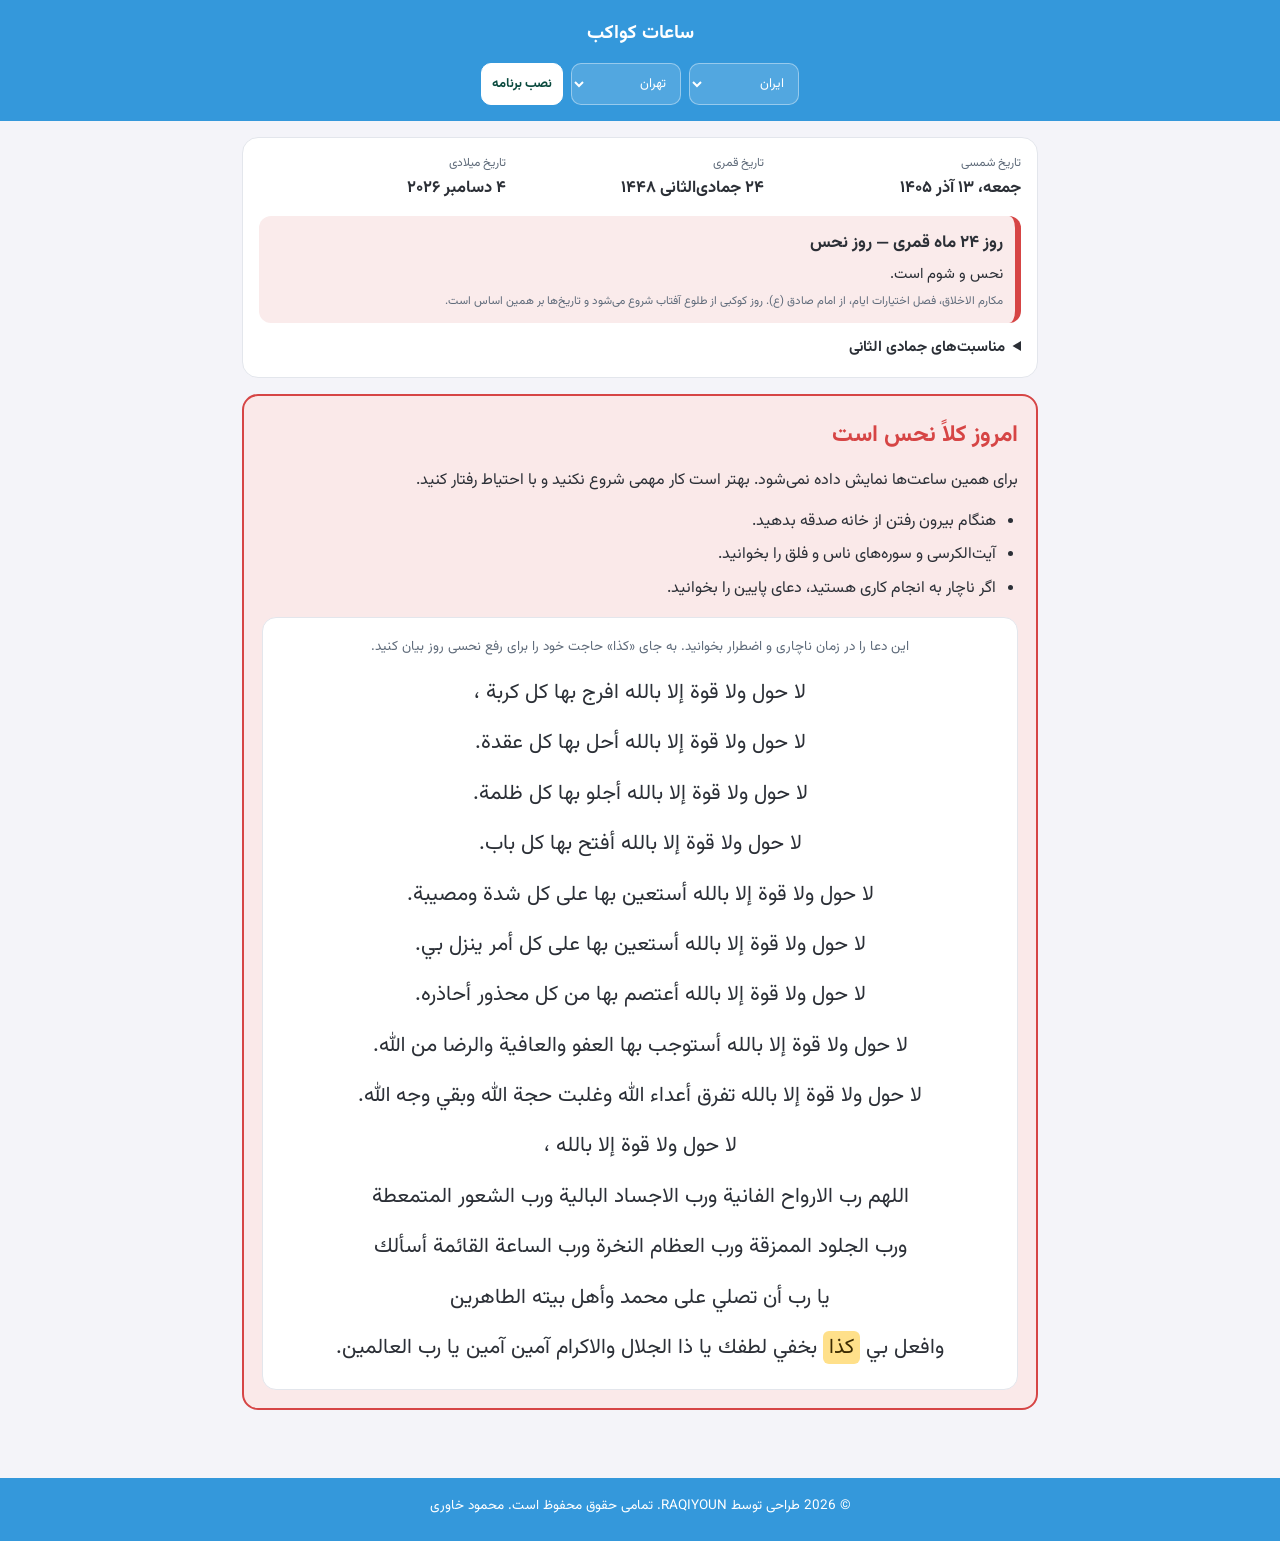
<file: index.html>
<!DOCTYPE html>
<html lang="fa" dir="rtl">
<head>
<meta charset="UTF-8">
<meta name="viewport" content="width=device-width, initial-scale=1, viewport-fit=cover">
<title>ساعات کواکب</title>
<meta name="theme-color" content="#3498db">
<meta name="mobile-web-app-capable" content="yes">
<meta name="apple-mobile-web-app-capable" content="yes">
<meta name="apple-mobile-web-app-title" content="ساعات کواکب">
<meta name="apple-mobile-web-app-status-bar-style" content="default">
<link rel="manifest" href="manifest.webmanifest">
<link rel="apple-touch-icon" href="icon-180.png">
<link href="https://fonts.googleapis.com/css2?family=Vazirmatn:wght@400;700&display=swap" rel="stylesheet">
<link rel="stylesheet" href="style.css">
</head>
<body>
<header><h1>ساعات کواکب</h1>
<div class="ctl"><select id="co" aria-label="کشور"></select><select id="ci" aria-label="شهر"></select><button id="ins" hidden>نصب برنامه</button></div></header>
<main id="out"></main>
<footer>© 2026 طراحی توسط RAQIYOUN. تمامی حقوق محفوظ است. محمود خاوری</footer>
<script id="core">
const D=Math.PI/180;
function sunEvents(y,m,d,lat,lon){
 const jd=Date.UTC(y,m,d,12)/864e5+2440587.5,T=(jd-2451545)/36525;
 const L0=(280.46646+T*(36000.76983+T*0.0003032))%360,M=357.52911+T*(35999.05029-0.0001537*T),e=0.016708634-T*(0.000042037+1.267e-7*T),Mr=M*D;
 const C=Math.sin(Mr)*(1.914602-T*(0.004817+0.000014*T))+Math.sin(2*Mr)*(0.019993-0.000101*T)+Math.sin(3*Mr)*0.000289;
 const om=125.04-1934.136*T,lam=L0+C-0.00569-0.00478*Math.sin(om*D);
 const eps=23+(26+(21.448-T*(46.815+T*(0.00059-T*0.001813)))/60)/60+0.00256*Math.cos(om*D);
 const dec=Math.asin(Math.sin(eps*D)*Math.sin(lam*D)),y2=Math.tan(eps*D/2)**2,L=L0*D;
 const eq=4*(y2*Math.sin(2*L)-2*e*Math.sin(Mr)+4*e*y2*Math.sin(Mr)*Math.cos(2*L)-0.5*y2*y2*Math.sin(4*L)-1.25*e*e*Math.sin(2*Mr))/D;
 const ch=(Math.cos(90.833*D)-Math.sin(lat*D)*Math.sin(dec))/(Math.cos(lat*D)*Math.cos(dec));
 if(Math.abs(ch)>1)return null;
 const H=Math.acos(ch)/D,noon=720-4*lon-eq,b=Date.UTC(y,m,d);
 return [b+(noon-4*H)*6e4,b+(noon+4*H)*6e4];
}
const CH=['زحل','مشتری','مریخ','خورشید','زهره','عطارد','ماه'];
const LORD=['خورشید','ماه','مریخ','عطارد','مشتری','زهره','زحل'];
/* k: g = سعد ، b = نحس ، m = میانه */
const INFO={
'خورشید':{k:'g',t:'سعد اکبر',s:'مناسب محبت و دوستی، درخواست از حاکمان و بزرگان، و طلب حاجت.',n:'برای مطرح کردن خواسته‌ی مهم نزد افراد صاحب‌اختیار و پیگیری کار اداری فرصت خوبی است.'},
'زهره':{k:'g',t:'سعد منقلب',s:'مناسب محبت و آشتی، درخواست از حاکمان و طلب حاجت.',n:'«منقلب» یعنی سعدی که ممکن است برگردد؛ با نیت خیر و توکل شروع کنید و عجولانه تصمیم نگیرید.'},
'عطارد':{k:'m',t:'میانه',s:'برای هیچ کار نیکِ شاخصی شایسته نیست.',n:'کارهای روزمره و سبک اشکالی ندارد؛ شروع کار مهم، قرارداد و تصمیم بزرگ را به ساعت سعد بسپارید.'},
'ماه':{k:'m',t:'تابع شرایط',s:'از انجام امور مهم صرف‌نظر کنید.',n:'اثر این ساعت وابسته به شرایط است؛ کار مهم را آغاز نکنید و اگر ناچارید با مشورت و احتیاط پیش بروید.'},
'زحل':{k:'b',t:'نحس اکبر',s:'ساعت نفرت، طلاق، جدایی و تفرقه؛ برای کار خیر مناسب نیست.',n:'از بحث و قهر، تصمیم جدایی و شروع کارهای مهم بپرهیزید. اگر ناچارید، صدقه بدهید و با آرامش عمل کنید.'},
'مشتری':{k:'g',t:'سعد اکبر',s:'برای هر کار خوبی مناسب است.',n:'بهترین فرصت برای شروع کارهای مهم و خیر؛ کار اصلی روز را اگر می‌شود در همین ساعت انجام دهید.'},
'مریخ':{k:'b',t:'نحس اصغر',s:'مناسب تفرقه، دشمنی و کارهای پست است؛ برای کار نیک مناسب نیست.',n:'از درگیری، خشم و تصمیم‌های پرخطر دوری کنید و کارهای حساس را به ساعت دیگری موکول کنید.'}};
const FIG={'خورشید':[['نصره الخارج','1122'],['قبض الداخل','2121']],'ماه':[['بیاض','2212'],['طریق','1111']],'مریخ':[['حمره','2122'],['نقی الخد','1211']],'عطارد':[['اجتماع','2112'],['جماعت','2222']],'مشتری':[['لحیان','1222'],['نصره الداخل','2211']],'زهره':[['فرح','1121'],['عتبه الداخل','2111']],'زحل':[['انکیس','2221'],['عقله','1221']]};
const CT={
'ایران':[['تهران',35.6892,51.389,'Asia/Tehran'],['مشهد',36.2605,59.6168,'Asia/Tehran'],['اصفهان',32.6546,51.668,'Asia/Tehran'],['شیراز',29.5918,52.5837,'Asia/Tehran'],['تبریز',38.0962,46.2738,'Asia/Tehran'],['اهواز',31.3183,48.6706,'Asia/Tehran']],
'افغانستان':[['کابل',34.5553,69.2075,'Asia/Kabul'],['هرات',34.3529,62.204,'Asia/Kabul'],['مزار شریف',36.7069,67.11,'Asia/Kabul'],['قندهار',31.6289,65.7372,'Asia/Kabul']],
'تاجیکستان':[['دوشنبه',38.5598,68.787,'Asia/Dushanbe'],['خجند',40.2826,69.622,'Asia/Dushanbe']],
'پاکستان':[['اسلام‌آباد',33.6844,73.0479,'Asia/Karachi'],['کراچی',24.8607,67.0011,'Asia/Karachi'],['لاهور',31.5204,74.3587,'Asia/Karachi']],
'ترکیه':[['آنکارا',39.9334,32.8597,'Europe/Istanbul'],['استانبول',41.0082,28.9784,'Europe/Istanbul'],['ازمیر',38.4237,27.1428,'Europe/Istanbul']],
'آلمان':[['برلین',52.52,13.405,'Europe/Berlin'],['مونیخ',48.1351,11.582,'Europe/Berlin'],['هامبورگ',53.5511,9.9937,'Europe/Berlin'],['فرانکفورت',50.1109,8.6821,'Europe/Berlin']],
'استرالیا':[['سیدنی',-33.8688,151.2093,'Australia/Sydney'],['ملبورن',-37.8136,144.9631,'Australia/Melbourne'],['بریزبن',-27.4698,153.0251,'Australia/Brisbane'],['پرت',-31.9505,115.8605,'Australia/Perth']],
'هند':[['دهلی نو',28.6139,77.209,'Asia/Kolkata'],['مومبای',19.076,72.8777,'Asia/Kolkata'],['کلکته',22.5726,88.3639,'Asia/Kolkata'],['بنگلور',12.9716,77.5946,'Asia/Kolkata']],
'روسیه':[['مسکو',55.7558,37.6173,'Europe/Moscow'],['سن‌پترزبورگ',59.9343,30.3351,'Europe/Moscow'],['یکاترینبورگ',56.8389,60.6057,'Asia/Yekaterinburg'],['نووسیبیرسک',55.0084,82.9357,'Asia/Novosibirsk'],['ولادی‌وستوک',43.1155,131.8855,'Asia/Vladivostok']]};
function compute(ref,lat,lon){
 const R=[],S=[];
 for(let o=-2;o<=2;o++){const t=new Date(ref+o*864e5),ev=sunEvents(t.getUTCFullYear(),t.getUTCMonth(),t.getUTCDate(),lat,lon);if(!ev)return null;R.push(ev[0]);S.push(ev[1]);}
 R.sort((a,b)=>a-b);S.sort((a,b)=>a-b);
 const r0=R.filter(x=>x<=ref).pop(),r1=R.find(x=>x>ref),s=S.find(x=>x>r0);
 return {r0,r1,s};
}
</script>
<script id="days">
/* سعد و نحس روزهای ماه قمری — مکارم الاخلاق، فصل اختیارات ایام، از امام صادق (ع)
   k: g = سعد ، b = نحس ، m = ممزوج */
const DAYS=[
['g','سعد است؛ برای ملاقات با امرا، درخواست نیازها، خرید و فروش، کشاورزی و سفر مناسب است.'],
['g','برای سفر و درخواست نیازها مناسب است.'],
['b','بد است و برای هیچ کاری مناسب نیست.'],
['g','برای ازدواج مناسب است؛ سفر در آن مکروه است.'],
['b','بد و نحس است.'],
['g','مبارک است؛ برای ازدواج و درخواست نیازها مناسب است.'],
['g','مبارک و مختار است؛ برای هر کاری که قصد دارید مناسب است.'],
['g','برای هر نیازی جز سفر مناسب است؛ سفر در آن مکروه است.'],
['g','مبارک است و برای هر خواسته‌ای مناسب است؛ کسی که در آن سفر کند مال به دست می‌آورد و در سفر خیر می‌بیند.'],
['g','برای هر نیازی جز رفتن نزد سلطان مناسب است؛ گمشده پیدا می‌شود، بیمار شفا می‌یابد و خرید و فروش خوب است. کسی که در این روز از سلطان بگریزد گرفتار می‌شود.'],
['g','برای خرید و فروش، همه‌ی نیازها و سفر مناسب است، جز رفتن نزد سلطان؛ پنهان شدن در آن مناسب است.'],
['g','روزی صالح و مبارک است؛ نیازهایتان را بخواهید و برایش تلاش کنید که برآورده می‌شود.'],
['b','نحس مستمر است؛ از انجام همه‌ی کارها در آن پرهیز کنید.'],
['g','برای نیازها و هر کاری خوب است.'],
['g','برای هر نیازی مناسب است؛ نیازهایتان را بخواهید که برآورده می‌شود.'],
['b','بد و مذموم است برای هر چیزی.'],
['g','صالح و مختار است؛ هر چه می‌خواهید بخواهید. ازدواج، خرید و فروش، کشاورزی، ساخت‌وساز و رفتن نزد سلطان برای نیازها مناسب است.'],
['g','مختار و مناسب سفر و درخواست نیازهاست؛ اگر در آن با دشمن دعوا کنید، به قدرت خدا بر او غلبه می‌کنید.'],
['g','مختار و صالح برای هر کاری است؛ کسی که در آن به دنیا بیاید مبارک خواهد بود.'],
['g','خوب و مختار برای نیازها، سفر، ساخت‌وساز، کاشت، عروسی و رفتن نزد سلطان؛ روزی مبارک به مشیت خداست.'],
['b','نحس مستمر است.'],
['g','مختار و صالح برای خرید و فروش، دیدار با سلطان، سفر و صدقه است.'],
['g','مختار و خوب است، به‌ویژه برای ازدواج، همه‌ی تجارت‌ها و رفتن نزد سلطان.'],
['b','نحس و شوم است.'],
['b','بد و مذموم است؛ باید از هر کاری در آن پرهیز کرد.'],
['g','برای هر نیازی جز ازدواج و سفر مناسب است؛ در آن صدقه بدهید که از آن بهره‌مند می‌شوید.'],
['g','خوب و مختار برای نیازها، هر خواسته‌ای و دیدار با سلطان.'],
['m','ممزوج است، یعنی سعد و نحس با هم آمیخته‌اند.'],
['g','مختار و خوب برای هر نیازی جز نویسندگی (برای کاتب مکروه است). بیمار زود شفا می‌یابد، مسافر مال زیادی به دست می‌آورد و فراری برمی‌گردد. اگر ضرورتی ندارد، در پی کار تازه نباشید.'],
['g','مختار و خوب برای هر چیز و هر نیازی از خرید و فروش، کشاورزی و ازدواج؛ بیمار زود شفا می‌یابد و مولود آن بردبار، مبارک، راستگو و باوفا خواهد بود.']];
const PR=['لا حول ولا قوة إلا بالله افرج بها كل كربة ،','لا حول ولا قوة إلا بالله أحل بها كل عقدة.','لا حول ولا قوة إلا بالله أجلو بها كل ظلمة.','لا حول ولا قوة إلا بالله أفتح بها كل باب.','لا حول ولا قوة إلا بالله أستعين بها على كل شدة ومصيبة.','لا حول ولا قوة إلا بالله أستعين بها على كل أمر ينزل بي.','لا حول ولا قوة إلا بالله أعتصم بها من كل محذور أحاذره.','لا حول ولا قوة إلا بالله أستوجب بها العفو والعافية والرضا من الله.','لا حول ولا قوة إلا بالله تفرق أعداء الله وغلبت حجة الله وبقي وجه الله.','لا حول ولا قوة إلا بالله ،','اللهم رب الارواح الفانية ورب الاجساد البالية ورب الشعور المتمعطة','ورب الجلود الممزقة ورب العظام النخرة ورب الساعة القائمة أسألك','يا رب أن تصلي على محمد وأهل بيته الطاهرين','وافعل بي كذا بخفي لطفك يا ذا الجلال والاكرام آمين آمين يا رب العالمين.'];
</script>
<script id="events">
const MN=['محرم','صفر','ربیع الاول','ربیع الثانی','جمادی الاول','جمادی الثانی','رجب','شعبان','رمضان','شوال','ذی القعده','ذی حجه'];
/* مناسبت‌های ماه‌های قمری — [روز، متن، (اختیاری) x = خط‌خورده] */
const EV=[
[[1,'آغاز سال قمری'],[9,'تاسوعای حسینی (ع)'],[10,'عاشورای حسینی (ع)'],[12,'شهادت امام زین العابدین (ع) (سال ۹۵ قمری)'],[18,'تغییر قبله از بیت المقدس به مکه (سال ۲ قمری)'],[25,'شهادت امام زین العابدین (ع) به روایتی (سال ۹۵ قمری)']],
[[20,'اربعین حسینی (ع)'],[28,'رحلت پیامبر (ص) (سال ۱۱ قمری)، شهادت امام حسن مجتبی (ع) (سال ۵۰ قمری)'],[29,'شهادت امام رضا (ع) (سال ۲۰۳ قمری)']],
[[1,'هجرت پیامبر (ص) از مکه به مدینه (مبدا تاریخ هجری قمری)'],[8,'شهادت امام حسن عسگری (ع) (سال ۲۶۹ قمری)'],[12,'ولادت پیامبر (ص) به روایت اهل سنت (سال ۵۳ پیش از هجرت)'],[17,'ولادت پیامبر (ص) به روایت شیعه (سال ۵۳ پیش از هجرت)، ولادت امام صادق (ع) (سال ۸۳ قمری)']],
[[8,'ولادت امام حسن عسگری (ع) (سال ۲۳۲ قمری)'],[10,'وفات حضرت معصومه (س) (سال ۲۰۱ قمری)']],
[[5,'ولادت حضرت زینب (س) (سال ۵ قمری)'],[13,'شهادت حضرت فاطمه (س) به روایتی (سال ۱۱ هجری)']],
[[3,'شهادت حضرت فاطمه (س) به روایتی (سال ۱۱ هجری)'],[20,'ولادت حضرت فاطمه (س) و روز زن (سال ۸ قبل از هجرت)']],
[[1,'ولادت امام باقر (ع) (سال ۵۷ قمری)'],[3,'شهادت امام هادی (ع) (سال ۲۵۴ قمری)'],[10,'ولادت امام جواد (ع) (سال ۱۹۵ قمری)'],[13,'ولادت امام علی (ع) (سال ۲۳ قبل از هجرت)','x'],[15,'وفات حضرت زینب (س) (سال ۶۲ قمری)'],[25,'شهادت امام موسی کاظم (ع) (سال ۱۸۳ قمری)'],[27,'مبعث پیامبر (ص) (سال ۱۳ قبل از هجرت)']],
[[3,'ولادت امام حسین (ع) (سال ۴ قمری)، روز پاسدار'],[4,'ولادت حضرت ابوالفضل (ع) (سال ۲۶ قمری)، روز جانباز'],[5,'ولادت امام زین العابدین (ع) (سال ۳۸ قمری)'],[7,'ولادت امام علی (ع) بر اساس روایات'],[11,'ولادت حضرت علی اکبر (ع) (سال ۳۳ قمری)'],[15,'ولادت حضرت مهدی (عج) (سال ۲۵۵ قمری)']],
[[10,'وفات حضرت خدیجه (س) (سال ۳ قبل از هجرت)'],[15,'ولادت امام حسن (ع) (سال ۳ قمری)'],[18,'شب قدر اول'],[19,'ضربت خوردن امام علی (ع) (سال ۴۰ قمری)'],[20,'شب قدر دوم'],[21,'شهادت امام علی (ع) (سال ۴۰ قمری)'],[22,'شب قدر سوم']],
[[1,'عید فطر'],[21,'فتح اندلس به دست مسلمانان'],[25,'شهادت امام صادق (ع) (سال ۱۴۸ قمری)']],
[[1,'ولادت حضرت معصومه (س) (سال ۱۷۳ قمری)'],[11,'ولادت امام رضا (ع) (سال ۱۴۸ قمری)'],[29,'شهادت امام جواد (ع) (سال ۲۲۰ قمری)']],
[[7,'شهادت امام باقر (ع) (سال ۱۱۴ قمری)'],[10,'عید قربان'],[15,'ولادت امام هادی (ع) (سال ۲۱۲ قمری)'],[18,'عید غدیر (سال ۱۰ قمری)']]];
</script>
<script>
const $=id=>document.getElementById(id),co=$('co'),ci=$('ci'),out=$('out');
const fa=n=>n.toLocaleString('fa-IR');
let mevOpen=false;
out.addEventListener('toggle',e=>{if(e.target.classList&&e.target.classList.contains('mev'))mevOpen=e.target.open},true);
const adj=0;
Object.keys(CT).forEach(k=>co.add(new Option(k,k)));
function fillCities(){ci.innerHTML='';CT[co.value].forEach((c,i)=>ci.add(new Option(c[0],i)));}
fillCities();
const fig=(c,n)=>{let s='<div class="fig"><svg width="28" height="36" viewBox="0 0 28 36">';
 [...c].forEach((v,i)=>{s+=v==='1'?`<circle cx="14" cy="${5+i*9}" r="3.2"/>`:`<circle cx="8" cy="${5+i*9}" r="3.2"/><circle cx="20" cy="${5+i*9}" r="3.2"/>`});
 return s+`</svg>${n}</div>`};
const figs=p=>'<div class="figs">'+FIG[p].map(f=>fig(f[1],f[0])).join('')+'</div>';
const prayerBox=()=>`<div class="pray"><div class="ph">این دعا را در زمان ناچاری و اضطرار بخوانید. به جای «کذا» حاجت خود را برای رفع نحسی روز بیان کنید.</div><div class="tx" dir="rtl" lang="ar">${PR.join('<br>').replace('كذا','<mark>كذا</mark>')}</div></div>`;
const advice=`<ul><li>هنگام بیرون رفتن از خانه صدقه بدهید.</li><li>آیت‌الکرسی و سوره‌های ناس و فلق را بخوانید.</li><li>اگر ناچار به انجام کاری هستید، دعای پایین را بخوانید.</li></ul>`;
function render(){
 const c=CT[co.value][ci.value],tz=c[3],lat=c[1],lon=c[2];
 const tf=new Intl.DateTimeFormat('en-GB',{hour:'2-digit',minute:'2-digit',hourCycle:'h23',timeZone:tz});
 const wf=new Intl.DateTimeFormat('fa',{weekday:'long',timeZone:tz}),kf=new Intl.DateTimeFormat('en-CA',{timeZone:tz});
 const wk=new Intl.DateTimeFormat('en-US',{weekday:'short',timeZone:tz});
 const fm=(loc,o,t)=>{const p=new Intl.DateTimeFormat(loc,{...o,timeZone:tz}).formatToParts(t),g=k=>(p.find(x=>x.type===k)||{}).value||'';return (g('weekday')?g('weekday')+'، ':'')+g('day')+' '+g('month')+' '+g('year');};
 const ref=Date.now();
 const r=compute(ref,lat,lon);
 if(!r){out.innerHTML='<div class="msg">در این تاریخ و مکان طلوع و غروب مشخصی وجود ندارد.</div>';return;}

 /* تاریخ‌ها و حکم روز قمری (روز از طلوع آغاز می‌شود) */
 const lt=r.r0+adj*864e5;
 const lp=new Intl.DateTimeFormat('en-US-u-ca-islamic-umalqura',{day:'numeric',month:'numeric',timeZone:tz}).formatToParts(lt);
 const ld=Math.min(30,+lp.find(x=>x.type==='day').value),lm=+lp.find(x=>x.type==='month').value;
 const evHtml=e=>`<li${e[2]?' class="x"':''}><b>${fa(e[0])}</b> ${e[1]}${e[2]?' <small>(از منابع عمری‌ها)</small>':''}</li>`;
 const monthEv=EV[lm-1]||[],todayEv=monthEv.filter(e=>e[0]===ld);
 const dayRule=DAYS[ld-1],kind=dayRule[0];
 const shamsi=fm('fa-IR-u-ca-persian',{weekday:'long',day:'numeric',month:'long',year:'numeric'},r.r0);
 const qamari=fm('fa-IR-u-ca-islamic-umalqura',{day:'numeric',month:'long',year:'numeric'},lt);
 const miladi=fm('fa-IR-u-ca-gregory',{day:'numeric',month:'long',year:'numeric'},r.r0);
 const kindTxt={g:'روز سعد',b:'روز نحس',m:'روز ممزوج'}[kind];
 let html=`<section class="dates"><div class="grid"><div class="dt"><small>تاریخ شمسی</small><b>${shamsi}</b></div><div class="dt"><small>تاریخ قمری</small><b>${qamari}</b></div><div class="dt"><small>تاریخ میلادی</small><b>${miladi}</b></div></div>
 <div class="lunar ${kind}"><strong>روز ${fa(ld)} ماه قمری — ${kindTxt}</strong><br>${dayRule[1]}<div class="src">مکارم الاخلاق، فصل اختیارات ایام، از امام صادق (ع). روز کوکبی از طلوع آفتاب شروع می‌شود و تاریخ‌ها بر همین اساس است.</div></div>
 ${todayEv.length?`<div class="occ"><strong>مناسبت امروز</strong><ul>${todayEv.map(evHtml).join('')}</ul></div>`:''}
 ${monthEv.length?`<details class="mev"${mevOpen?' open':''}><summary>مناسبت‌های ${MN[lm-1]}</summary><ul>${monthEv.map(e=>evHtml(e).replace('<li','<li'+(e[0]===ld?' data-t="1"':''))).join('')}</ul></details>`:''}</section>`;

 /* روز نحس: ساعت‌ها نمایش داده نمی‌شود */
 if(kind==='b'){
  html+=`<section class="alert b"><h2>امروز کلاً نحس است</h2><p>برای همین ساعت‌ها نمایش داده نمی‌شود. بهتر است کار مهمی شروع نکنید و با احتیاط رفتار کنید.</p>${advice}${prayerBox()}</section>`;
  out.innerHTML=html;
  return;
 }
 if(kind==='m'){
  html+=`<section class="alert m"><h2>هشدار: امروز ممزوج است</h2><p>روز ممزوج یعنی سعد و نحس با هم آمیخته‌اند و گاهی از بدترین نحس هم بدتر است. با احتیاط کارهایتان را انجام دهید.</p>${advice}${prayerBox()}</section>`;
 }

 /* ساعات */
 const dl=(r.s-r.r0)/12,nl=(r.r1-r.s)/12,wi=['Sun','Mon','Tue','Wed','Thu','Fri','Sat'].indexOf(wk.format(r.r0));
 const st=CH.indexOf(LORD[wi]),base=kf.format(r.r0);
 const T=x=>tf.format(x)+(kf.format(x)!==base?` <i>(${wf.format(x)})</i>`:'');
 const H=[];let cur=-1;
 for(let i=0;i<24;i++){
  const a=i<12?r.r0+i*dl:r.s+(i-12)*nl,b=i<12?r.r0+(i+1)*dl:r.s+(i-11)*nl,p=CH[(st+i)%7];
  const on=ref>=a&&ref<b;if(on)cur=i;
  H.push({i,a,b,p,on,f:INFO[p]});
 }
 const chipsFor=(from,to,title,sub)=>{
  const part=H.slice(from,to),n={g:0,b:0,m:0};part.forEach(h=>n[h.f.k]++);
  return `<h3>${title}</h3><div class="cnt"><span>${sub}</span><span class="g"><i></i>سعد: ${fa(n.g)}</span><span class="b"><i></i>نحس: ${fa(n.b)}</span><span class="m"><i></i>میانه: ${fa(n.m)}</span></div><div class="chips">`+
  part.map(h=>`<button class="chip ${h.f.k}${h.on?' cur':''}" data-i="${h.i}"><small>${fa(h.i%12+1)}</small><b>${h.p}</b><span>${tf.format(h.a)} – ${tf.format(h.b)}</span><em>${h.f.t}</em></button>`).join('')+'</div>';
 };
 let now='';
 if(cur>=0){const h=H[cur],pd=Math.ceil((h.b-ref)/6e4);
  now=`<section class="now ${h.f.k}"><div class="t"><small>اکنون در ${c[0]} · ${tf.format(ref)}</small><h2>ساعت ${h.p}</h2><span class="tg">${h.f.t}</span><p>${h.f.s}</p><p><small>${h.f.n}</small></p><p><small>${fa(pd)} دقیقه تا پایان این ساعت</small></p></div>${figs(h.p)}</section>`;}
 html+=now+`<section class="sumbox">${chipsFor(0,12,'ساعات روز','طلوع '+tf.format(r.r0)+' — غروب '+tf.format(r.s))}${chipsFor(12,24,'ساعات شب','تا طلوع بعدی '+tf.format(r.r1))}</section>`;
 let rows='';
 H.forEach(h=>{
  if(h.i===0)rows+=`<div class="sun"><span>ساعات روز</span><span>طلوع ${tf.format(r.r0)} — غروب ${tf.format(r.s)}</span></div>`;
  if(h.i===12)rows+=`<div class="sun"><span>ساعات شب</span><span>طلوع بعدی ${T(r.r1)}</span></div>`;
  rows+=`<div class="row ${h.f.k}${h.on?' cur':''}" id="h${h.i}"><div class="tm">${T(h.a)} - ${T(h.b)}</div><div class="pl"><div class="hd"><b>${h.p}</b><span class="tag">${h.f.t}</span></div><div class="ds">${h.f.s}</div><div class="nt">${h.f.n}</div></div>${figs(h.p)}</div>`;
 });
 out.innerHTML=html+rows+'<p class="note">ساعات روز و شب هر کدام به ۱۲ قسمت مساوی تقسیم شده‌اند، پس طول ساعت‌ها ثابت نیست. روز کوکبی از طلوع آغاز می‌شود و اولین ساعت آن به کوکب همان روز هفته تعلق دارد. نسبت شکل‌ها به کواکب بر پایه‌ی جدول نیت‌رمل است؛ راس و ذنب جزو کواکب هفت‌گانه‌ی ساعات نیستند. تاریخ قمری بر پایه‌ی تقویم ام‌القری محاسبه می‌شود و ممکن است با رؤیت هلال در ایران یک روز تفاوت داشته باشد. زمان طلوع و غروب محاسبه‌ای است و ممکن است یکی دو دقیقه با تقویم‌های دیگر تفاوت داشته باشد.</p>';
}
out.addEventListener('click',e=>{const b=e.target.closest('.chip');if(!b)return;const el=$('h'+b.dataset.i);if(el)el.scrollIntoView({behavior:'smooth',block:'center'});});
co.onchange=()=>{fillCities();render()};ci.onchange=render;
render();setInterval(render,30000);
</script>
<script id="app">
(function(){
const ok=t=>/^(INPUT|SELECT|TEXTAREA)$/.test(t.tagName);
/* جلوگیری از کپی (بازدارنده است، نه قفل کامل) */
['copy','cut','contextmenu','dragstart','selectstart'].forEach(t=>document.addEventListener(t,e=>{if(!ok(e.target))e.preventDefault()}));
document.addEventListener('keydown',e=>{const m=e.ctrlKey||e.metaKey,k=(e.key||'').toLowerCase();
 if(e.key==='F12'||(m&&e.shiftKey&&['i','j','c','k'].includes(k))||(!ok(e.target)&&m&&['u','s','a','c','x'].includes(k)))e.preventDefault()},true);
/* نصب برنامه */
if(/^https?:$/.test(location.protocol)&&'serviceWorker' in navigator)navigator.serviceWorker.register('sw.js').catch(()=>{});
const ib=$('ins'),standalone=navigator.standalone||matchMedia('(display-mode: standalone)').matches;let dp=null;
addEventListener('beforeinstallprompt',e=>{e.preventDefault();dp=e});
addEventListener('appinstalled',()=>{ib.hidden=true;dp=null});
if(!standalone)ib.hidden=false;
function guide(){
 const ua=navigator.userAgent,ios=/iphone|ipad|ipod/i.test(ua)||(navigator.platform==='MacIntel'&&navigator.maxTouchPoints>1),and=/android/i.test(ua);
 let t,s;
 if(ios){t='نصب روی آیفون و آیپد';s=['در مرورگر Safari دکمه‌ی اشتراک‌گذاری (مربع با فلش رو به بالا) را بزنید.','گزینه‌ی «افزودن به صفحه‌ی اصلی» (Add to Home Screen) را انتخاب کنید.','در بالای صفحه «افزودن» (Add) را بزنید.']}
 else if(and){t='نصب روی اندروید';s=['منوی سه‌نقطه‌ی مرورگر (⋮) را بزنید.','«نصب برنامه» (Install app) یا «افزودن به صفحه‌ی اصلی» را انتخاب کنید.','نصب را تأیید کنید.']}
 else{t='نصب روی لپ‌تاپ و کامپیوتر';s=['در Chrome یا Edge آیکون نصب را در سمت راست نوار آدرس بزنید.','اگر آیکون را ندیدید، از منوی ⋮ مرورگر گزینه‌ی «نصب» (Install) را انتخاب کنید.','نصب را تأیید کنید.']}
 if(!isSecureContext)s.push('نصب فقط وقتی کار می‌کند که صفحه با https باز شده باشد.');
 const o=document.createElement('div');o.className='ig';
 o.innerHTML='<div role="dialog"><h3>'+t+'</h3><ol>'+s.map(x=>'<li>'+x+'</li>').join('')+'</ol><button>متوجه شدم</button></div>';
 o.onclick=e=>{if(e.target===o||e.target.tagName==='BUTTON')o.remove()};document.body.appendChild(o);
}
ib.onclick=async()=>{if(dp){dp.prompt();try{await dp.userChoice}catch(e){}dp=null;return}guide()};
/* دکمه‌ی رفتن به ساعت جاری */
const go=document.createElement('button');go.id='gonow';go.hidden=true;document.body.appendChild(go);
go.onclick=()=>{const el=document.querySelector('.row.cur');if(el)el.scrollIntoView({behavior:'smooth',block:'center'})};
function chk(){const el=document.querySelector('.row.cur');if(!el){go.hidden=true;return}
 const r=el.getBoundingClientRect(),vis=r.bottom>0&&r.top<innerHeight;go.hidden=vis;go.textContent=r.top>=innerHeight?'ساعت جاری ↓':'ساعت جاری ↑'}
addEventListener('scroll',chk,{passive:true});addEventListener('resize',chk);
new MutationObserver(chk).observe(out,{childList:true});chk();
})();
</script>
</body>
</html>
</file>
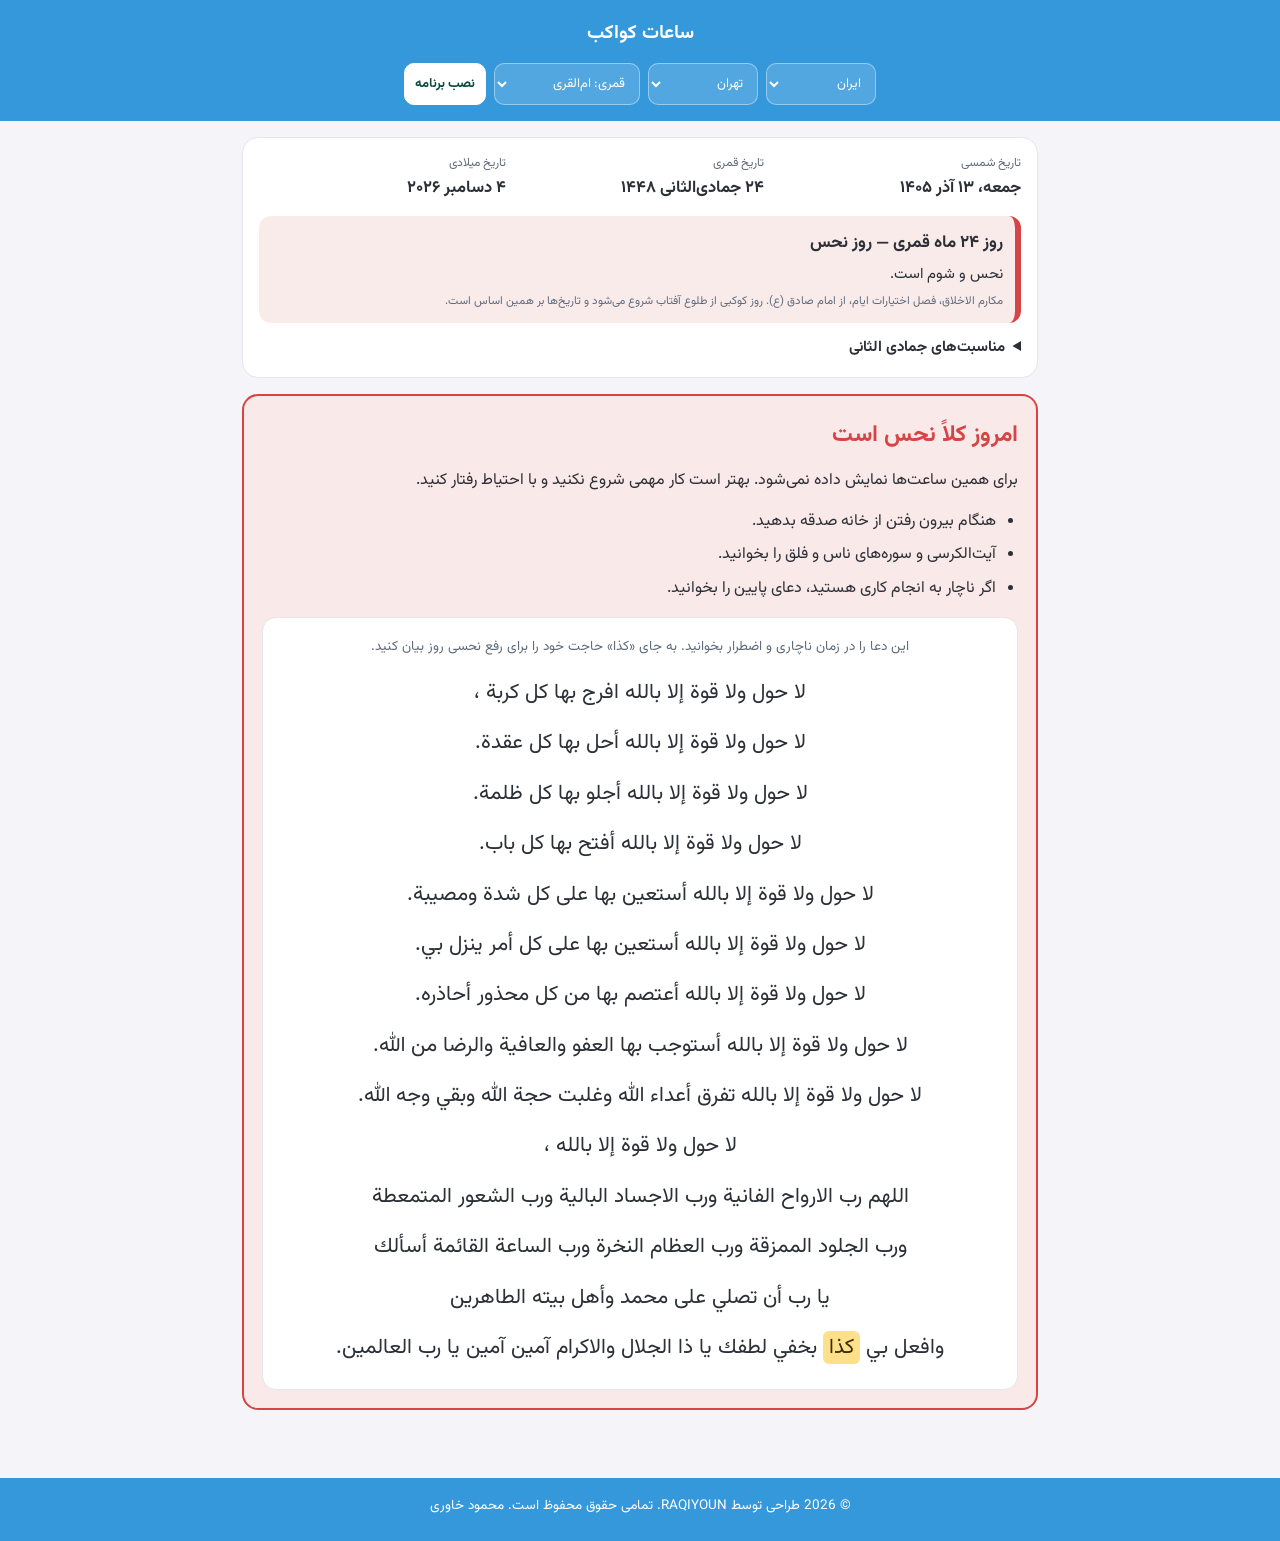
<file: index (10).html>
<!DOCTYPE html>
<html lang="fa" dir="rtl">
<head>
<meta charset="UTF-8">
<meta name="viewport" content="width=device-width, initial-scale=1, viewport-fit=cover">
<title>ساعات کواکب</title>
<meta name="theme-color" content="#3498db">
<meta name="mobile-web-app-capable" content="yes">
<meta name="apple-mobile-web-app-capable" content="yes">
<meta name="apple-mobile-web-app-title" content="ساعات کواکب">
<meta name="apple-mobile-web-app-status-bar-style" content="default">
<link rel="manifest" href="manifest.webmanifest">
<link rel="apple-touch-icon" href="icon-180.png">
<link href="https://fonts.googleapis.com/css2?family=Vazirmatn:wght@400;700&display=swap" rel="stylesheet">
<link rel="stylesheet" href="style.css">
</head>
<body>
<header><h1>ساعات کواکب</h1>
<div class="ctl"><select id="co" aria-label="کشور"></select><select id="ci" aria-label="شهر"></select><select id="lu" aria-label="تنظیم تاریخ قمری"><option value="0">قمری: ام‌القری</option><option value="-1">قمری: یک روز عقب‌تر</option><option value="1">قمری: یک روز جلوتر</option></select><button id="ins" hidden>نصب برنامه</button></div></header>
<main id="out"></main>
<footer>© 2026 طراحی توسط RAQIYOUN. تمامی حقوق محفوظ است. محمود خاوری</footer>
<script id="core">
const D=Math.PI/180;
function sunEvents(y,m,d,lat,lon){
 const jd=Date.UTC(y,m,d,12)/864e5+2440587.5,T=(jd-2451545)/36525;
 const L0=(280.46646+T*(36000.76983+T*0.0003032))%360,M=357.52911+T*(35999.05029-0.0001537*T),e=0.016708634-T*(0.000042037+1.267e-7*T),Mr=M*D;
 const C=Math.sin(Mr)*(1.914602-T*(0.004817+0.000014*T))+Math.sin(2*Mr)*(0.019993-0.000101*T)+Math.sin(3*Mr)*0.000289;
 const om=125.04-1934.136*T,lam=L0+C-0.00569-0.00478*Math.sin(om*D);
 const eps=23+(26+(21.448-T*(46.815+T*(0.00059-T*0.001813)))/60)/60+0.00256*Math.cos(om*D);
 const dec=Math.asin(Math.sin(eps*D)*Math.sin(lam*D)),y2=Math.tan(eps*D/2)**2,L=L0*D;
 const eq=4*(y2*Math.sin(2*L)-2*e*Math.sin(Mr)+4*e*y2*Math.sin(Mr)*Math.cos(2*L)-0.5*y2*y2*Math.sin(4*L)-1.25*e*e*Math.sin(2*Mr))/D;
 const ch=(Math.cos(90.833*D)-Math.sin(lat*D)*Math.sin(dec))/(Math.cos(lat*D)*Math.cos(dec));
 if(Math.abs(ch)>1)return null;
 const H=Math.acos(ch)/D,noon=720-4*lon-eq,b=Date.UTC(y,m,d);
 return [b+(noon-4*H)*6e4,b+(noon+4*H)*6e4];
}
const CH=['زحل','مشتری','مریخ','خورشید','زهره','عطارد','ماه'];
const LORD=['خورشید','ماه','مریخ','عطارد','مشتری','زهره','زحل'];
/* k: g = سعد ، b = نحس ، m = میانه */
const INFO={
'خورشید':{k:'g',t:'سعد اکبر',s:'مناسب محبت و دوستی، درخواست از حاکمان و بزرگان، و طلب حاجت.',n:'برای مطرح کردن خواسته‌ی مهم نزد افراد صاحب‌اختیار و پیگیری کار اداری فرصت خوبی است.'},
'زهره':{k:'g',t:'سعد منقلب',s:'مناسب محبت و آشتی، درخواست از حاکمان و طلب حاجت.',n:'«منقلب» یعنی سعدی که ممکن است برگردد؛ با نیت خیر و توکل شروع کنید و عجولانه تصمیم نگیرید.'},
'عطارد':{k:'m',t:'میانه',s:'برای هیچ کار نیکِ شاخصی شایسته نیست.',n:'کارهای روزمره و سبک اشکالی ندارد؛ شروع کار مهم، قرارداد و تصمیم بزرگ را به ساعت سعد بسپارید.'},
'ماه':{k:'m',t:'تابع شرایط',s:'از انجام امور مهم صرف‌نظر کنید.',n:'اثر این ساعت وابسته به شرایط است؛ کار مهم را آغاز نکنید و اگر ناچارید با مشورت و احتیاط پیش بروید.'},
'زحل':{k:'b',t:'نحس اکبر',s:'ساعت نفرت، طلاق، جدایی و تفرقه؛ برای کار خیر مناسب نیست.',n:'از بحث و قهر، تصمیم جدایی و شروع کارهای مهم بپرهیزید. اگر ناچارید، صدقه بدهید و با آرامش عمل کنید.'},
'مشتری':{k:'g',t:'سعد اکبر',s:'برای هر کار خوبی مناسب است.',n:'بهترین فرصت برای شروع کارهای مهم و خیر؛ کار اصلی روز را اگر می‌شود در همین ساعت انجام دهید.'},
'مریخ':{k:'b',t:'نحس اصغر',s:'مناسب تفرقه، دشمنی و کارهای پست است؛ برای کار نیک مناسب نیست.',n:'از درگیری، خشم و تصمیم‌های پرخطر دوری کنید و کارهای حساس را به ساعت دیگری موکول کنید.'}};
const FIG={'خورشید':[['نصره الخارج','1122'],['قبض الداخل','2121']],'ماه':[['بیاض','2212'],['طریق','1111']],'مریخ':[['حمره','2122'],['نقی الخد','1211']],'عطارد':[['اجتماع','2112'],['جماعت','2222']],'مشتری':[['لحیان','1222'],['نصره الداخل','2211']],'زهره':[['فرح','1121'],['عتبه الداخل','2111']],'زحل':[['انکیس','2221'],['عقله','1221']]};
const CT={
'ایران':[['تهران',35.6892,51.389,'Asia/Tehran'],['مشهد',36.2605,59.6168,'Asia/Tehran'],['اصفهان',32.6546,51.668,'Asia/Tehran'],['شیراز',29.5918,52.5837,'Asia/Tehran'],['تبریز',38.0962,46.2738,'Asia/Tehran'],['اهواز',31.3183,48.6706,'Asia/Tehran']],
'افغانستان':[['کابل',34.5553,69.2075,'Asia/Kabul'],['هرات',34.3529,62.204,'Asia/Kabul'],['مزار شریف',36.7069,67.11,'Asia/Kabul'],['قندهار',31.6289,65.7372,'Asia/Kabul']],
'تاجیکستان':[['دوشنبه',38.5598,68.787,'Asia/Dushanbe'],['خجند',40.2826,69.622,'Asia/Dushanbe']],
'پاکستان':[['اسلام‌آباد',33.6844,73.0479,'Asia/Karachi'],['کراچی',24.8607,67.0011,'Asia/Karachi'],['لاهور',31.5204,74.3587,'Asia/Karachi']],
'ترکیه':[['آنکارا',39.9334,32.8597,'Europe/Istanbul'],['استانبول',41.0082,28.9784,'Europe/Istanbul'],['ازمیر',38.4237,27.1428,'Europe/Istanbul']],
'آلمان':[['برلین',52.52,13.405,'Europe/Berlin'],['مونیخ',48.1351,11.582,'Europe/Berlin'],['هامبورگ',53.5511,9.9937,'Europe/Berlin'],['فرانکفورت',50.1109,8.6821,'Europe/Berlin']],
'استرالیا':[['سیدنی',-33.8688,151.2093,'Australia/Sydney'],['ملبورن',-37.8136,144.9631,'Australia/Melbourne'],['بریزبن',-27.4698,153.0251,'Australia/Brisbane'],['پرت',-31.9505,115.8605,'Australia/Perth']],
'هند':[['دهلی نو',28.6139,77.209,'Asia/Kolkata'],['مومبای',19.076,72.8777,'Asia/Kolkata'],['کلکته',22.5726,88.3639,'Asia/Kolkata'],['بنگلور',12.9716,77.5946,'Asia/Kolkata']],
'روسیه':[['مسکو',55.7558,37.6173,'Europe/Moscow'],['سن‌پترزبورگ',59.9343,30.3351,'Europe/Moscow'],['یکاترینبورگ',56.8389,60.6057,'Asia/Yekaterinburg'],['نووسیبیرسک',55.0084,82.9357,'Asia/Novosibirsk'],['ولادی‌وستوک',43.1155,131.8855,'Asia/Vladivostok']]};
function compute(ref,lat,lon){
 const R=[],S=[];
 for(let o=-2;o<=2;o++){const t=new Date(ref+o*864e5),ev=sunEvents(t.getUTCFullYear(),t.getUTCMonth(),t.getUTCDate(),lat,lon);if(!ev)return null;R.push(ev[0]);S.push(ev[1]);}
 R.sort((a,b)=>a-b);S.sort((a,b)=>a-b);
 const r0=R.filter(x=>x<=ref).pop(),r1=R.find(x=>x>ref),s=S.find(x=>x>r0);
 return {r0,r1,s};
}
</script>
<script id="days">
/* سعد و نحس روزهای ماه قمری — مکارم الاخلاق، فصل اختیارات ایام، از امام صادق (ع)
   k: g = سعد ، b = نحس ، m = ممزوج */
const DAYS=[
['g','سعد است؛ برای ملاقات با امرا، درخواست نیازها، خرید و فروش، کشاورزی و سفر مناسب است.'],
['g','برای سفر و درخواست نیازها مناسب است.'],
['b','بد است و برای هیچ کاری مناسب نیست.'],
['g','برای ازدواج مناسب است؛ سفر در آن مکروه است.'],
['b','بد و نحس است.'],
['g','مبارک است؛ برای ازدواج و درخواست نیازها مناسب است.'],
['g','مبارک و مختار است؛ برای هر کاری که قصد دارید مناسب است.'],
['g','برای هر نیازی جز سفر مناسب است؛ سفر در آن مکروه است.'],
['g','مبارک است و برای هر خواسته‌ای مناسب است؛ کسی که در آن سفر کند مال به دست می‌آورد و در سفر خیر می‌بیند.'],
['g','برای هر نیازی جز رفتن نزد سلطان مناسب است؛ گمشده پیدا می‌شود، بیمار شفا می‌یابد و خرید و فروش خوب است. کسی که در این روز از سلطان بگریزد گرفتار می‌شود.'],
['g','برای خرید و فروش، همه‌ی نیازها و سفر مناسب است، جز رفتن نزد سلطان؛ پنهان شدن در آن مناسب است.'],
['g','روزی صالح و مبارک است؛ نیازهایتان را بخواهید و برایش تلاش کنید که برآورده می‌شود.'],
['b','نحس مستمر است؛ از انجام همه‌ی کارها در آن پرهیز کنید.'],
['g','برای نیازها و هر کاری خوب است.'],
['g','برای هر نیازی مناسب است؛ نیازهایتان را بخواهید که برآورده می‌شود.'],
['b','بد و مذموم است برای هر چیزی.'],
['g','صالح و مختار است؛ هر چه می‌خواهید بخواهید. ازدواج، خرید و فروش، کشاورزی، ساخت‌وساز و رفتن نزد سلطان برای نیازها مناسب است.'],
['g','مختار و مناسب سفر و درخواست نیازهاست؛ اگر در آن با دشمن دعوا کنید، به قدرت خدا بر او غلبه می‌کنید.'],
['g','مختار و صالح برای هر کاری است؛ کسی که در آن به دنیا بیاید مبارک خواهد بود.'],
['g','خوب و مختار برای نیازها، سفر، ساخت‌وساز، کاشت، عروسی و رفتن نزد سلطان؛ روزی مبارک به مشیت خداست.'],
['b','نحس مستمر است.'],
['g','مختار و صالح برای خرید و فروش، دیدار با سلطان، سفر و صدقه است.'],
['g','مختار و خوب است، به‌ویژه برای ازدواج، همه‌ی تجارت‌ها و رفتن نزد سلطان.'],
['b','نحس و شوم است.'],
['b','بد و مذموم است؛ باید از هر کاری در آن پرهیز کرد.'],
['g','برای هر نیازی جز ازدواج و سفر مناسب است؛ در آن صدقه بدهید که از آن بهره‌مند می‌شوید.'],
['g','خوب و مختار برای نیازها، هر خواسته‌ای و دیدار با سلطان.'],
['m','ممزوج است، یعنی سعد و نحس با هم آمیخته‌اند.'],
['g','مختار و خوب برای هر نیازی جز نویسندگی (برای کاتب مکروه است). بیمار زود شفا می‌یابد، مسافر مال زیادی به دست می‌آورد و فراری برمی‌گردد. اگر ضرورتی ندارد، در پی کار تازه نباشید.'],
['g','مختار و خوب برای هر چیز و هر نیازی از خرید و فروش، کشاورزی و ازدواج؛ بیمار زود شفا می‌یابد و مولود آن بردبار، مبارک، راستگو و باوفا خواهد بود.']];
const PR=['لا حول ولا قوة إلا بالله افرج بها كل كربة ،','لا حول ولا قوة إلا بالله أحل بها كل عقدة.','لا حول ولا قوة إلا بالله أجلو بها كل ظلمة.','لا حول ولا قوة إلا بالله أفتح بها كل باب.','لا حول ولا قوة إلا بالله أستعين بها على كل شدة ومصيبة.','لا حول ولا قوة إلا بالله أستعين بها على كل أمر ينزل بي.','لا حول ولا قوة إلا بالله أعتصم بها من كل محذور أحاذره.','لا حول ولا قوة إلا بالله أستوجب بها العفو والعافية والرضا من الله.','لا حول ولا قوة إلا بالله تفرق أعداء الله وغلبت حجة الله وبقي وجه الله.','لا حول ولا قوة إلا بالله ،','اللهم رب الارواح الفانية ورب الاجساد البالية ورب الشعور المتمعطة','ورب الجلود الممزقة ورب العظام النخرة ورب الساعة القائمة أسألك','يا رب أن تصلي على محمد وأهل بيته الطاهرين','وافعل بي كذا بخفي لطفك يا ذا الجلال والاكرام آمين آمين يا رب العالمين.'];
</script>
<script id="events">
const MN=['محرم','صفر','ربیع الاول','ربیع الثانی','جمادی الاول','جمادی الثانی','رجب','شعبان','رمضان','شوال','ذی القعده','ذی حجه'];
/* مناسبت‌های ماه‌های قمری — [روز، متن، (اختیاری) x = خط‌خورده] */
const EV=[
[[1,'آغاز سال قمری'],[9,'تاسوعای حسینی (ع)'],[10,'عاشورای حسینی (ع)'],[12,'شهادت امام زین العابدین (ع) (سال ۹۵ قمری)'],[18,'تغییر قبله از بیت المقدس به مکه (سال ۲ قمری)'],[25,'شهادت امام زین العابدین (ع) به روایتی (سال ۹۵ قمری)']],
[[20,'اربعین حسینی (ع)'],[28,'رحلت پیامبر (ص) (سال ۱۱ قمری)، شهادت امام حسن مجتبی (ع) (سال ۵۰ قمری)'],[29,'شهادت امام رضا (ع) (سال ۲۰۳ قمری)']],
[[1,'هجرت پیامبر (ص) از مکه به مدینه (مبدا تاریخ هجری قمری)'],[8,'شهادت امام حسن عسگری (ع) (سال ۲۶۹ قمری)'],[12,'ولادت پیامبر (ص) به روایت اهل سنت (سال ۵۳ پیش از هجرت)'],[17,'ولادت پیامبر (ص) به روایت شیعه (سال ۵۳ پیش از هجرت)، ولادت امام صادق (ع) (سال ۸۳ قمری)']],
[[8,'ولادت امام حسن عسگری (ع) (سال ۲۳۲ قمری)'],[10,'وفات حضرت معصومه (س) (سال ۲۰۱ قمری)']],
[[5,'ولادت حضرت زینب (س) (سال ۵ قمری)'],[13,'شهادت حضرت فاطمه (س) به روایتی (سال ۱۱ هجری)']],
[[3,'شهادت حضرت فاطمه (س) به روایتی (سال ۱۱ هجری)'],[20,'ولادت حضرت فاطمه (س) و روز زن (سال ۸ قبل از هجرت)']],
[[1,'ولادت امام باقر (ع) (سال ۵۷ قمری)'],[3,'شهادت امام هادی (ع) (سال ۲۵۴ قمری)'],[10,'ولادت امام جواد (ع) (سال ۱۹۵ قمری)'],[13,'ولادت امام علی (ع) (سال ۲۳ قبل از هجرت)','x'],[15,'وفات حضرت زینب (س) (سال ۶۲ قمری)'],[25,'شهادت امام موسی کاظم (ع) (سال ۱۸۳ قمری)'],[27,'مبعث پیامبر (ص) (سال ۱۳ قبل از هجرت)']],
[[3,'ولادت امام حسین (ع) (سال ۴ قمری)، روز پاسدار'],[4,'ولادت حضرت ابوالفضل (ع) (سال ۲۶ قمری)، روز جانباز'],[5,'ولادت امام زین العابدین (ع) (سال ۳۸ قمری)'],[7,'ولادت امام علی (ع) بر اساس روایات'],[11,'ولادت حضرت علی اکبر (ع) (سال ۳۳ قمری)'],[15,'ولادت حضرت مهدی (عج) (سال ۲۵۵ قمری)']],
[[10,'وفات حضرت خدیجه (س) (سال ۳ قبل از هجرت)'],[15,'ولادت امام حسن (ع) (سال ۳ قمری)'],[18,'شب قدر اول'],[19,'ضربت خوردن امام علی (ع) (سال ۴۰ قمری)'],[20,'شب قدر دوم'],[21,'شهادت امام علی (ع) (سال ۴۰ قمری)'],[22,'شب قدر سوم']],
[[1,'عید فطر'],[21,'فتح اندلس به دست مسلمانان'],[25,'شهادت امام صادق (ع) (سال ۱۴۸ قمری)']],
[[1,'ولادت حضرت معصومه (س) (سال ۱۷۳ قمری)'],[11,'ولادت امام رضا (ع) (سال ۱۴۸ قمری)'],[29,'شهادت امام جواد (ع) (سال ۲۲۰ قمری)']],
[[7,'شهادت امام باقر (ع) (سال ۱۱۴ قمری)'],[10,'عید قربان'],[15,'ولادت امام هادی (ع) (سال ۲۱۲ قمری)'],[18,'عید غدیر (سال ۱۰ قمری)']]];
</script>
<script>
const $=id=>document.getElementById(id),co=$('co'),ci=$('ci'),lu=$('lu'),out=$('out');
const fa=n=>n.toLocaleString('fa-IR');
let mevOpen=false;
out.addEventListener('toggle',e=>{if(e.target.classList&&e.target.classList.contains('mev'))mevOpen=e.target.open},true);
let adj=0;try{adj=+localStorage.getItem('adj')||0}catch(e){}
lu.value=String(adj);
Object.keys(CT).forEach(k=>co.add(new Option(k,k)));
function fillCities(){ci.innerHTML='';CT[co.value].forEach((c,i)=>ci.add(new Option(c[0],i)));}
fillCities();
const fig=(c,n)=>{let s='<div class="fig"><svg width="28" height="36" viewBox="0 0 28 36">';
 [...c].forEach((v,i)=>{s+=v==='1'?`<circle cx="14" cy="${5+i*9}" r="3.2"/>`:`<circle cx="8" cy="${5+i*9}" r="3.2"/><circle cx="20" cy="${5+i*9}" r="3.2"/>`});
 return s+`</svg>${n}</div>`};
const figs=p=>'<div class="figs">'+FIG[p].map(f=>fig(f[1],f[0])).join('')+'</div>';
const prayerBox=()=>`<div class="pray"><div class="ph">این دعا را در زمان ناچاری و اضطرار بخوانید. به جای «کذا» حاجت خود را برای رفع نحسی روز بیان کنید.</div><div class="tx" dir="rtl" lang="ar">${PR.join('<br>').replace('كذا','<mark>كذا</mark>')}</div></div>`;
const advice=`<ul><li>هنگام بیرون رفتن از خانه صدقه بدهید.</li><li>آیت‌الکرسی و سوره‌های ناس و فلق را بخوانید.</li><li>اگر ناچار به انجام کاری هستید، دعای پایین را بخوانید.</li></ul>`;
function render(){
 const c=CT[co.value][ci.value],tz=c[3],lat=c[1],lon=c[2];
 const tf=new Intl.DateTimeFormat('en-GB',{hour:'2-digit',minute:'2-digit',hourCycle:'h23',timeZone:tz});
 const wf=new Intl.DateTimeFormat('fa',{weekday:'long',timeZone:tz}),kf=new Intl.DateTimeFormat('en-CA',{timeZone:tz});
 const wk=new Intl.DateTimeFormat('en-US',{weekday:'short',timeZone:tz});
 const fm=(loc,o,t)=>{const p=new Intl.DateTimeFormat(loc,{...o,timeZone:tz}).formatToParts(t),g=k=>(p.find(x=>x.type===k)||{}).value||'';return (g('weekday')?g('weekday')+'، ':'')+g('day')+' '+g('month')+' '+g('year');};
 const ref=Date.now();
 const r=compute(ref,lat,lon);
 if(!r){out.innerHTML='<div class="msg">در این تاریخ و مکان طلوع و غروب مشخصی وجود ندارد.</div>';return;}

 /* تاریخ‌ها و حکم روز قمری (روز از طلوع آغاز می‌شود) */
 const lt=r.r0+adj*864e5;
 const lp=new Intl.DateTimeFormat('en-US-u-ca-islamic-umalqura',{day:'numeric',month:'numeric',timeZone:tz}).formatToParts(lt);
 const ld=Math.min(30,+lp.find(x=>x.type==='day').value),lm=+lp.find(x=>x.type==='month').value;
 const evHtml=e=>`<li${e[2]?' class="x"':''}><b>${fa(e[0])}</b> ${e[1]}${e[2]?' <small>(از منابع عمری‌ها)</small>':''}</li>`;
 const monthEv=EV[lm-1]||[],todayEv=monthEv.filter(e=>e[0]===ld);
 const dayRule=DAYS[ld-1],kind=dayRule[0];
 const shamsi=fm('fa-IR-u-ca-persian',{weekday:'long',day:'numeric',month:'long',year:'numeric'},r.r0);
 const qamari=fm('fa-IR-u-ca-islamic-umalqura',{day:'numeric',month:'long',year:'numeric'},lt);
 const miladi=fm('fa-IR-u-ca-gregory',{day:'numeric',month:'long',year:'numeric'},r.r0);
 const kindTxt={g:'روز سعد',b:'روز نحس',m:'روز ممزوج'}[kind];
 let html=`<section class="dates"><div class="grid"><div class="dt"><small>تاریخ شمسی</small><b>${shamsi}</b></div><div class="dt"><small>تاریخ قمری</small><b>${qamari}</b></div><div class="dt"><small>تاریخ میلادی</small><b>${miladi}</b></div></div>
 <div class="lunar ${kind}"><strong>روز ${fa(ld)} ماه قمری — ${kindTxt}</strong><br>${dayRule[1]}<div class="src">مکارم الاخلاق، فصل اختیارات ایام، از امام صادق (ع). روز کوکبی از طلوع آفتاب شروع می‌شود و تاریخ‌ها بر همین اساس است.</div></div>
 ${todayEv.length?`<div class="occ"><strong>مناسبت امروز</strong><ul>${todayEv.map(evHtml).join('')}</ul></div>`:''}
 ${monthEv.length?`<details class="mev"${mevOpen?' open':''}><summary>مناسبت‌های ${MN[lm-1]}</summary><ul>${monthEv.map(e=>evHtml(e).replace('<li','<li'+(e[0]===ld?' data-t="1"':''))).join('')}</ul></details>`:''}</section>`;

 /* روز نحس: ساعت‌ها نمایش داده نمی‌شود */
 if(kind==='b'){
  html+=`<section class="alert b"><h2>امروز کلاً نحس است</h2><p>برای همین ساعت‌ها نمایش داده نمی‌شود. بهتر است کار مهمی شروع نکنید و با احتیاط رفتار کنید.</p>${advice}${prayerBox()}</section>`;
  out.innerHTML=html;
  return;
 }
 if(kind==='m'){
  html+=`<section class="alert m"><h2>هشدار: امروز ممزوج است</h2><p>روز ممزوج یعنی سعد و نحس با هم آمیخته‌اند و گاهی از بدترین نحس هم بدتر است. با احتیاط کارهایتان را انجام دهید.</p>${advice}${prayerBox()}</section>`;
 }

 /* ساعات */
 const dl=(r.s-r.r0)/12,nl=(r.r1-r.s)/12,wi=['Sun','Mon','Tue','Wed','Thu','Fri','Sat'].indexOf(wk.format(r.r0));
 const st=CH.indexOf(LORD[wi]),base=kf.format(r.r0);
 const T=x=>tf.format(x)+(kf.format(x)!==base?` <i>(${wf.format(x)})</i>`:'');
 const H=[];let cur=-1;
 for(let i=0;i<24;i++){
  const a=i<12?r.r0+i*dl:r.s+(i-12)*nl,b=i<12?r.r0+(i+1)*dl:r.s+(i-11)*nl,p=CH[(st+i)%7];
  const on=ref>=a&&ref<b;if(on)cur=i;
  H.push({i,a,b,p,on,f:INFO[p]});
 }
 const chipsFor=(from,to,title,sub)=>{
  const part=H.slice(from,to),n={g:0,b:0,m:0};part.forEach(h=>n[h.f.k]++);
  return `<h3>${title}</h3><div class="cnt"><span>${sub}</span><span class="g"><i></i>سعد: ${fa(n.g)}</span><span class="b"><i></i>نحس: ${fa(n.b)}</span><span class="m"><i></i>میانه: ${fa(n.m)}</span></div><div class="chips">`+
  part.map(h=>`<button class="chip ${h.f.k}${h.on?' cur':''}" data-i="${h.i}"><small>${fa(h.i%12+1)}</small><b>${h.p}</b><span>${tf.format(h.a)} – ${tf.format(h.b)}</span><em>${h.f.t}</em></button>`).join('')+'</div>';
 };
 let now='';
 if(cur>=0){const h=H[cur],pd=Math.ceil((h.b-ref)/6e4);
  now=`<section class="now ${h.f.k}"><div class="t"><small>اکنون در ${c[0]} · ${tf.format(ref)}</small><h2>ساعت ${h.p}</h2><span class="tg">${h.f.t}</span><p>${h.f.s}</p><p><small>${h.f.n}</small></p><p><small>${fa(pd)} دقیقه تا پایان این ساعت</small></p></div>${figs(h.p)}</section>`;}
 html+=now+`<section class="sumbox">${chipsFor(0,12,'ساعات روز','طلوع '+tf.format(r.r0)+' — غروب '+tf.format(r.s))}${chipsFor(12,24,'ساعات شب','تا طلوع بعدی '+tf.format(r.r1))}</section>`;
 let rows='';
 H.forEach(h=>{
  if(h.i===0)rows+=`<div class="sun"><span>ساعات روز</span><span>طلوع ${tf.format(r.r0)} — غروب ${tf.format(r.s)}</span></div>`;
  if(h.i===12)rows+=`<div class="sun"><span>ساعات شب</span><span>طلوع بعدی ${T(r.r1)}</span></div>`;
  rows+=`<div class="row ${h.f.k}${h.on?' cur':''}" id="h${h.i}"><div class="tm">${T(h.a)} - ${T(h.b)}</div><div class="pl"><div class="hd"><b>${h.p}</b><span class="tag">${h.f.t}</span></div><div class="ds">${h.f.s}</div><div class="nt">${h.f.n}</div></div>${figs(h.p)}</div>`;
 });
 out.innerHTML=html+rows+'<p class="note">ساعات روز و شب هر کدام به ۱۲ قسمت مساوی تقسیم شده‌اند، پس طول ساعت‌ها ثابت نیست. روز کوکبی از طلوع آغاز می‌شود و اولین ساعت آن به کوکب همان روز هفته تعلق دارد. نسبت شکل‌ها به کواکب بر پایه‌ی جدول نیت‌رمل است؛ راس و ذنب جزو کواکب هفت‌گانه‌ی ساعات نیستند. تاریخ قمری بر پایه‌ی تقویم ام‌القری محاسبه می‌شود و ممکن است با رؤیت هلال در ایران یک روز تفاوت داشته باشد؛ در این صورت از منوی بالای صفحه آن را یک روز جابه‌جا کنید. زمان طلوع و غروب محاسبه‌ای است و ممکن است یکی دو دقیقه با تقویم‌های دیگر تفاوت داشته باشد.</p>';
}
out.addEventListener('click',e=>{const b=e.target.closest('.chip');if(!b)return;const el=$('h'+b.dataset.i);if(el)el.scrollIntoView({behavior:'smooth',block:'center'});});
co.onchange=()=>{fillCities();render()};ci.onchange=render;
lu.onchange=()=>{adj=+lu.value;try{localStorage.setItem('adj',String(adj))}catch(e){}render()};
render();setInterval(render,30000);
</script>
<script id="app">
(function(){
const ok=t=>/^(INPUT|SELECT|TEXTAREA)$/.test(t.tagName);
/* جلوگیری از کپی (بازدارنده است، نه قفل کامل) */
['copy','cut','contextmenu','dragstart','selectstart'].forEach(t=>document.addEventListener(t,e=>{if(!ok(e.target))e.preventDefault()}));
document.addEventListener('keydown',e=>{const m=e.ctrlKey||e.metaKey,k=(e.key||'').toLowerCase();
 if(e.key==='F12'||(m&&e.shiftKey&&['i','j','c','k'].includes(k))||(!ok(e.target)&&m&&['u','s','a','c','x'].includes(k)))e.preventDefault()},true);
/* نصب برنامه */
if(/^https?:$/.test(location.protocol)&&'serviceWorker' in navigator)navigator.serviceWorker.register('sw.js').catch(()=>{});
const ib=$('ins'),standalone=navigator.standalone||matchMedia('(display-mode: standalone)').matches;let dp=null;
addEventListener('beforeinstallprompt',e=>{e.preventDefault();dp=e});
addEventListener('appinstalled',()=>{ib.hidden=true;dp=null});
if(!standalone)ib.hidden=false;
function guide(){
 const ua=navigator.userAgent,ios=/iphone|ipad|ipod/i.test(ua)||(navigator.platform==='MacIntel'&&navigator.maxTouchPoints>1),and=/android/i.test(ua);
 let t,s;
 if(ios){t='نصب روی آیفون و آیپد';s=['در مرورگر Safari دکمه‌ی اشتراک‌گذاری (مربع با فلش رو به بالا) را بزنید.','گزینه‌ی «افزودن به صفحه‌ی اصلی» (Add to Home Screen) را انتخاب کنید.','در بالای صفحه «افزودن» (Add) را بزنید.']}
 else if(and){t='نصب روی اندروید';s=['منوی سه‌نقطه‌ی مرورگر (⋮) را بزنید.','«نصب برنامه» (Install app) یا «افزودن به صفحه‌ی اصلی» را انتخاب کنید.','نصب را تأیید کنید.']}
 else{t='نصب روی لپ‌تاپ و کامپیوتر';s=['در Chrome یا Edge آیکون نصب را در سمت راست نوار آدرس بزنید.','اگر آیکون را ندیدید، از منوی ⋮ مرورگر گزینه‌ی «نصب» (Install) را انتخاب کنید.','نصب را تأیید کنید.']}
 if(!isSecureContext)s.push('نصب فقط وقتی کار می‌کند که صفحه با https باز شده باشد.');
 const o=document.createElement('div');o.className='ig';
 o.innerHTML='<div role="dialog"><h3>'+t+'</h3><ol>'+s.map(x=>'<li>'+x+'</li>').join('')+'</ol><button>متوجه شدم</button></div>';
 o.onclick=e=>{if(e.target===o||e.target.tagName==='BUTTON')o.remove()};document.body.appendChild(o);
}
ib.onclick=async()=>{if(dp){dp.prompt();try{await dp.userChoice}catch(e){}dp=null;return}guide()};
/* دکمه‌ی رفتن به ساعت جاری */
const go=document.createElement('button');go.id='gonow';go.hidden=true;document.body.appendChild(go);
go.onclick=()=>{const el=document.querySelector('.row.cur');if(el)el.scrollIntoView({behavior:'smooth',block:'center'})};
function chk(){const el=document.querySelector('.row.cur');if(!el){go.hidden=true;return}
 const r=el.getBoundingClientRect(),vis=r.bottom>0&&r.top<innerHeight;go.hidden=vis;go.textContent=r.top>=innerHeight?'ساعت جاری ↓':'ساعت جاری ↑'}
addEventListener('scroll',chk,{passive:true});addEventListener('resize',chk);
new MutationObserver(chk).observe(out,{childList:true});chk();
})();
</script>
</body>
</html>
</file>
<file: style.css>
:root{--bg:#f4f4f9;--card:#fff;--ink:#2b2f36;--mut:#5f6b7a;--line:#e3e6ec;--brand:#3498db;--teal:#0f6e5f;--gold:#cfa54a;
box-sizing:border-box;padding-top:env(safe-area-inset-top,0px);padding-bottom:env(safe-area-inset-bottom,0px)}
@media (prefers-color-scheme:dark){:root:not([data-theme="light"]){--bg:#13161c;--card:#1c212b;--ink:#e6e9ef;--mut:#a3aebd;--line:#2c3340}}
:root[data-theme="dark"]{--bg:#13161c;--card:#1c212b;--ink:#e6e9ef;--mut:#a3aebd;--line:#2c3340}
html{scroll-padding-top:env(safe-area-inset-top,0px)}
*{box-sizing:border-box}
body{margin:0;background:var(--bg);color:var(--ink);font-family:'Vazirmatn',Tahoma,sans-serif}
.g{--c:#1f9d6b}.b{--c:#d64545}.m{--c:#c98a1b}
header{background:var(--brand);color:#fff;padding:16px 14px;text-align:center}
header h1{margin:0;font-size:19px}
.ctl{display:flex;gap:8px;flex-wrap:wrap;justify-content:center;margin-top:12px}
.ctl select,.ctl input,.ctl button{font:inherit;font-size:13px;padding:8px 10px;border-radius:10px;border:1px solid #ffffff66;background:#ffffff26;color:#fff;min-width:110px}
.ctl select option{color:#222}
.ctl button{cursor:pointer;min-width:0}
.ctl button[hidden]{display:none}
footer{text-align:center;color:var(--mut);font-size:12.5px;line-height:2;padding:14px 12px calc(22px + env(safe-area-inset-bottom,0px));border-top:1px solid var(--line);margin-top:8px}main{max-width:820px;margin:0 auto;padding:16px 12px 28px}

/* کارت تاریخ */
.dates{background:var(--card);border:1px solid var(--line);border-radius:16px;padding:14px 16px;margin-bottom:16px}
.dates .grid{display:grid;grid-template-columns:repeat(auto-fit,minmax(200px,1fr));gap:10px}
.dates .dt small{display:block;font-size:12px;color:var(--mut)}
.dates .dt b{font-size:16.5px;line-height:1.7}
.dates .lunar{margin-top:12px;padding:10px 12px;border-radius:12px;border-right:6px solid var(--c);background:color-mix(in srgb,var(--c) 11%,var(--card));font-size:15px;line-height:2}
.dates .lunar strong{font-size:17px}
.dates .src{font-size:11.5px;color:var(--mut)}
.occ{margin-top:12px;padding:10px 12px;border-radius:12px;border-right:6px solid var(--gold);background:color-mix(in srgb,var(--gold) 16%,var(--card));font-size:16px;line-height:2}
.occ strong{font-size:17px}
.occ ul,.mev ul{margin:4px 0 0;padding:0 18px 0 0;list-style:none}
.occ li.x,.mev li.x{text-decoration:line-through;opacity:.7}
.occ small,.mev small{font-size:12px;text-decoration:none;display:inline-block}
.mev{margin-top:10px;font-size:14.5px;line-height:2}
.mev summary{cursor:pointer;font-weight:700;font-size:15px}
.mev li{padding:2px 6px;border-radius:8px}
.mev li[data-t]{background:color-mix(in srgb,var(--gold) 22%,var(--card))}
.mev li b{display:inline-block;min-width:26px;color:var(--teal)}

/* هشدار نحس / ممزوج */
.alert{border:2px solid var(--c);background:color-mix(in srgb,var(--c) 12%,var(--card));border-radius:16px;padding:18px;margin-bottom:16px}
.alert h2{margin:0 0 8px;font-size:23px;color:var(--c)}
.alert p{margin:6px 0;font-size:16px;line-height:2}
.alert ul{margin:8px 0;padding:0 22px 0 0;font-size:16px;line-height:2.1}
.pray{background:var(--card);border:1px solid var(--line);border-radius:14px;padding:16px 12px;margin-top:12px;text-align:center}
.pray .ph{font-size:13.5px;color:var(--mut);line-height:1.9;margin-bottom:8px}
.pray .tx{font-size:21px;line-height:2.4}
.pray mark{background:#ffe08a;color:#3b2a00;border-radius:6px;padding:0 6px}

/* اکنون */
.now{background:linear-gradient(160deg,#0f6e5f,#0a4a3e);border:1px solid var(--gold);border-radius:16px;color:#fbf3dd;padding:18px;display:flex;gap:16px;align-items:center;flex-wrap:wrap;margin-bottom:16px}
.now .t{flex:1;min-width:200px}
.now h2{margin:0 0 6px;font-size:28px;color:#f1d38a}
.now .tg{display:inline-block;background:#fbf3dd22;border:1px solid #f1d38a88;border-radius:999px;padding:1px 12px;font-size:14px;margin-bottom:6px}
.now p{margin:5px 0;font-size:16px;line-height:2}
.now small{opacity:.85;font-size:13px}
.figs{display:flex;gap:12px}
.fig{text-align:center;font-size:11px}
.fig svg{display:block;margin:0 auto 2px}

/* خلاصه ساعات */
.sumbox{background:var(--card);border:1px solid var(--line);border-radius:16px;padding:14px;margin-bottom:16px}
.sumbox h3{margin:0 0 4px;font-size:16px}
.sumbox .cnt{display:flex;gap:14px;flex-wrap:wrap;font-size:13px;color:var(--mut);margin-bottom:8px}
.sumbox .cnt span{display:inline-flex;align-items:center;gap:5px}
.sumbox .cnt i{width:11px;height:11px;border-radius:50%;background:var(--c);display:inline-block}
.chips{display:grid;grid-template-columns:repeat(auto-fill,minmax(120px,1fr));gap:6px;margin-bottom:14px}
.chips:last-child{margin-bottom:0}
.chip{font:inherit;cursor:pointer;color:var(--ink);text-align:center;padding:7px 4px;border-radius:12px;border:1px solid var(--c);background:color-mix(in srgb,var(--c) 14%,var(--card));line-height:1.55;position:relative}
.chip small{position:absolute;top:3px;right:6px;font-size:10px;color:var(--mut)}
.chip b{display:block;font-size:15px}
.chip span{display:block;font-size:12px;direction:ltr;font-variant-numeric:tabular-nums}
.chip em{display:block;font-style:normal;font-size:11px;color:var(--c);font-weight:700}

/* ردیف‌ها */
.sun{display:flex;justify-content:space-between;flex-wrap:wrap;gap:4px;font-size:14.5px;font-weight:700;margin:18px 4px 8px}
.sun span:last-child{color:var(--mut);font-weight:400;font-size:13px}
.row{display:flex;align-items:center;gap:12px;padding:12px 14px;border-radius:14px;margin-bottom:8px;border:1px solid var(--line);border-right:7px solid var(--c);background:color-mix(in srgb,var(--c) 9%,var(--card));scroll-margin-top:90px}
.row .tm{min-width:132px;font-size:14px;direction:ltr;text-align:right;font-variant-numeric:tabular-nums}
.row .tm i{font-style:normal;color:var(--mut);font-size:11.5px}
.row .pl{flex:1}
.row .hd{display:flex;align-items:center;gap:8px;flex-wrap:wrap}
.row .hd b{font-size:19px}
.tag{font-size:12.5px;font-weight:700;color:#fff;background:var(--c);border-radius:999px;padding:1px 10px}
.row .ds{font-size:15px;line-height:1.95;margin-top:2px}
.row .nt{font-size:13.5px;color:var(--mut);line-height:1.9}
.row .figs{gap:6px}
.row .fig{font-size:10px}
.msg{padding:24px;text-align:center;color:var(--mut)}
.note{font-size:12px;color:var(--mut);margin-top:16px;line-height:2}
svg circle{fill:var(--gold)}
.row svg circle{fill:var(--teal)}
@media (max-width:520px){.row{flex-wrap:wrap}.row .tm{min-width:100%}}

/* خوانایی */
body{font-size:16px;line-height:1.85;-webkit-text-size-adjust:100%}
.row .hd b{font-size:20px}
.row .tm{font-size:15px;font-weight:700}
.row .ds{font-size:16px;color:var(--ink)}
.row:not(.cur) .nt{display:none}
.row .fig svg{width:22px;height:29px}
.sumbox .chips{grid-template-columns:repeat(auto-fill,minmax(112px,1fr))}
@media (max-width:520px){.sumbox .chips{grid-template-columns:repeat(3,1fr)}.chip b{font-size:14px}.chip span{font-size:11px}}

/* هایلایت ساعت جاری */
.row.cur{position:relative;margin:22px 0 16px;background:linear-gradient(120deg,#0a4a3e,#0f6e5f);color:#fff;border:3px solid #f1d38a;border-right:12px solid var(--c);transform:scale(1.02);box-shadow:0 0 0 5px rgba(241,211,138,.35),0 14px 34px rgba(0,0,0,.4);z-index:1;animation:nowp 2.4s ease-in-out infinite}
.row.cur::before{content:"الان";position:absolute;top:-15px;left:14px;background:#f1d38a;color:#3b2a00;font-weight:700;font-size:14px;line-height:1.6;padding:1px 16px;border-radius:999px}
.row.cur .ds,.row.cur .tm,.row.cur .hd b{color:#fff}
.row.cur .nt,.row.cur .tm i{color:#d8efe9}
.row.cur .tag{background:#fff;color:#0a4a3e}
.row.cur svg circle{fill:#f1d38a}
@keyframes nowp{50%{box-shadow:0 0 0 10px rgba(241,211,138,.15),0 14px 34px rgba(0,0,0,.4)}}
@media (prefers-reduced-motion:reduce){.row.cur,.now .t>small::before{animation:none}}
.chip.cur{background:var(--teal);color:#fff;border:2px solid #f1d38a;transform:scale(1.06);box-shadow:0 6px 16px rgba(0,0,0,.3);z-index:1}
.chip.cur small,.chip.cur em{color:#fff}
.chip.cur::after{content:"الان";display:block;font-size:11px;font-weight:700;color:#f1d38a}
.now{border:2px solid #f1d38a;box-shadow:0 12px 32px rgba(15,110,95,.4)}
.now h2{font-size:32px}
.now .t>small::before{content:"";display:inline-block;width:10px;height:10px;margin-left:7px;border-radius:50%;background:#7cffb2;animation:blink 1.4s infinite}
@keyframes blink{50%{opacity:.25}}
#gonow{position:fixed;right:50%;transform:translateX(50%);bottom:calc(16px + env(safe-area-inset-bottom,0px));z-index:20;font:inherit;font-size:15px;font-weight:700;padding:10px 20px;border:2px solid #f1d38a;border-radius:999px;background:#0f6e5f;color:#fff;box-shadow:0 6px 18px rgba(0,0,0,.35);cursor:pointer}
#gonow[hidden]{display:none}

/* فوتر آبی */
footer{background:var(--brand);color:#fff;border-top:0;margin-top:24px;font-size:13.5px}

/* نصب */
#ins{background:#fff!important;color:#0a4a3e!important;font-weight:700;border-color:#fff!important}
.ig{position:fixed;inset:0;z-index:60;display:grid;place-items:center;padding:16px;background:rgba(0,0,0,.65)}
.ig>div{width:100%;max-width:440px;background:var(--card);color:var(--ink);border-radius:18px;padding:20px;font-size:16px;line-height:2}
.ig h3{margin:0 0 4px;font-size:20px}
.ig ol{margin:8px 0;padding:0 22px 0 0}
.ig button{width:100%;margin-top:12px;font:inherit;font-size:16px;padding:11px;border:0;border-radius:12px;background:var(--brand);color:#fff;cursor:pointer}

/* جلوگیری از انتخاب و کپی */
body{-webkit-user-select:none;user-select:none;-webkit-touch-callout:none}
input,select{-webkit-user-select:auto;user-select:auto}
img,svg{-webkit-user-drag:none}
</file>
